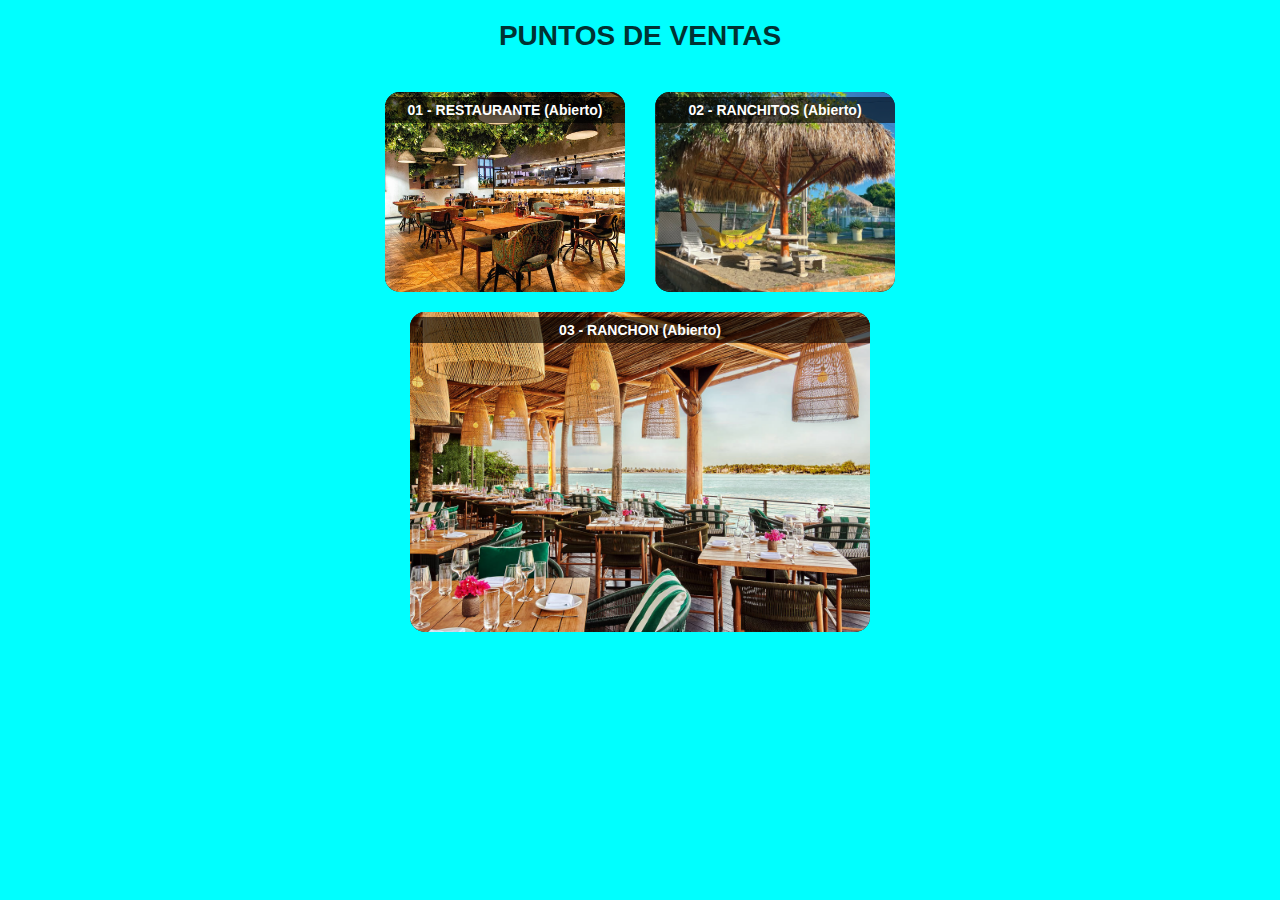
<file: index.html>
<!DOCTYPE html>
<html lang="es">
<head>
  <meta charset="UTF-8" />
  <meta name="viewport" content="width=device-width, initial-scale=1" />
  <title>Puntos de Ventas</title>
  <link rel="stylesheet" href="style.css" />
</head>
<body>
  <h1>PUNTOS DE VENTAS</h1>

  <div class="container">
    <div class="pos" onclick="openLogin('Restaurante')">
      <div class="overlay-text">01 - RESTAURANTE (Abierto)</div>
      <img src="restaurante_foto.jpg" alt="Restaurante" />
    </div>

    <div class="pos" onclick="openLogin('Ranchitos')">
      <div class="overlay-text">02 - RANCHITOS (Abierto)</div>
      <img src="ranchito_foto.jpg" alt="Ranchitos" />
    </div>

    <div class="pos terraza" onclick="openLogin('Terraza')">
      <div class="overlay-text">03 - RANCHON (Abierto)</div>
      <img src="terraza_foto.jpg" alt="Terraza" />
    </div>
  </div>

  <!-- Pantalla de clave -->
  <div class="login-screen" id="loginScreen">
    <h2 id="loginTitle">Ingrese su Clave</h2>
    <input type="password" id="claveInput" placeholder="Clave de Salonero" />
    <div class="btns">
      <button onclick="closeLogin()">Cancelar</button>
      <button onclick="aceptarClave()">Aceptar</button>
    </div>
  </div>

  <script src="script.js"></script>
</body>
</html>
</file>
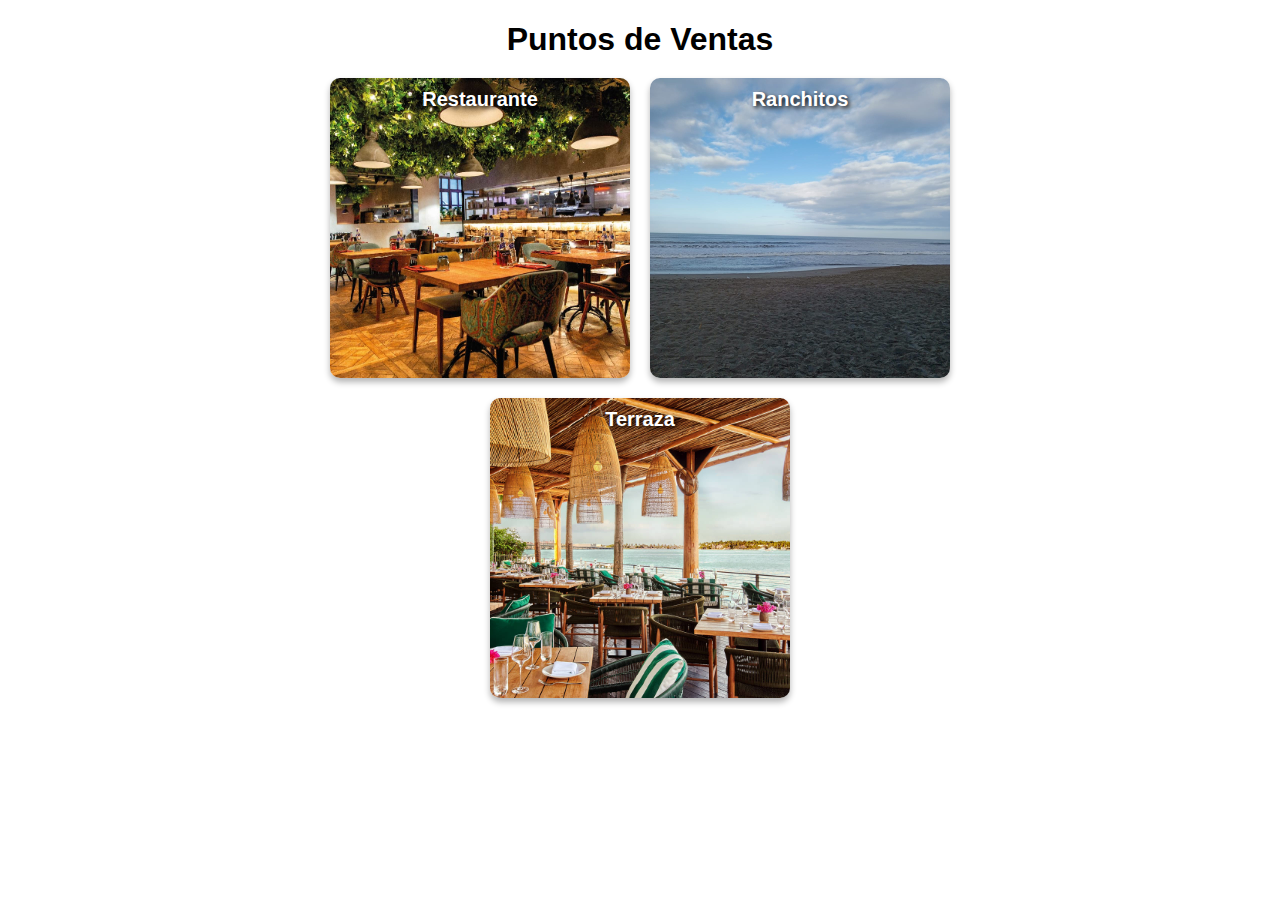
<file: codigosHtml/index.html>
<!DOCTYPE html>
<html lang="es">
<head>
   <meta charset="UTF-8">
   <meta name="viewport" content="width=device-width, initial-scale=1.0">
   <title>Puntos de Ventas</title>
   <link rel="stylesheet" href="style.css">
</head>
<body>

<h1 id="titulo">Puntos de Ventas</h1>

<div id="contenedor">
    <a href="restaurante.html" class="link-imagen">
        <div id="fondo">
            <span class="texto-imagen">Restaurante</span>
        </div>
    </a>

    <a href="ranchitos.html" class="link-imagen">
        <div id="ranchitos">
            <span class="texto-imagen">Ranchitos</span>
        </div>
    </a>
</div>

<a href="ranchon.html" class="link-imagen">
    <div id="ranchon">
        <span class="texto-imagen">Terraza</span>
    </div>
</a>

</body>
</html>
</file>
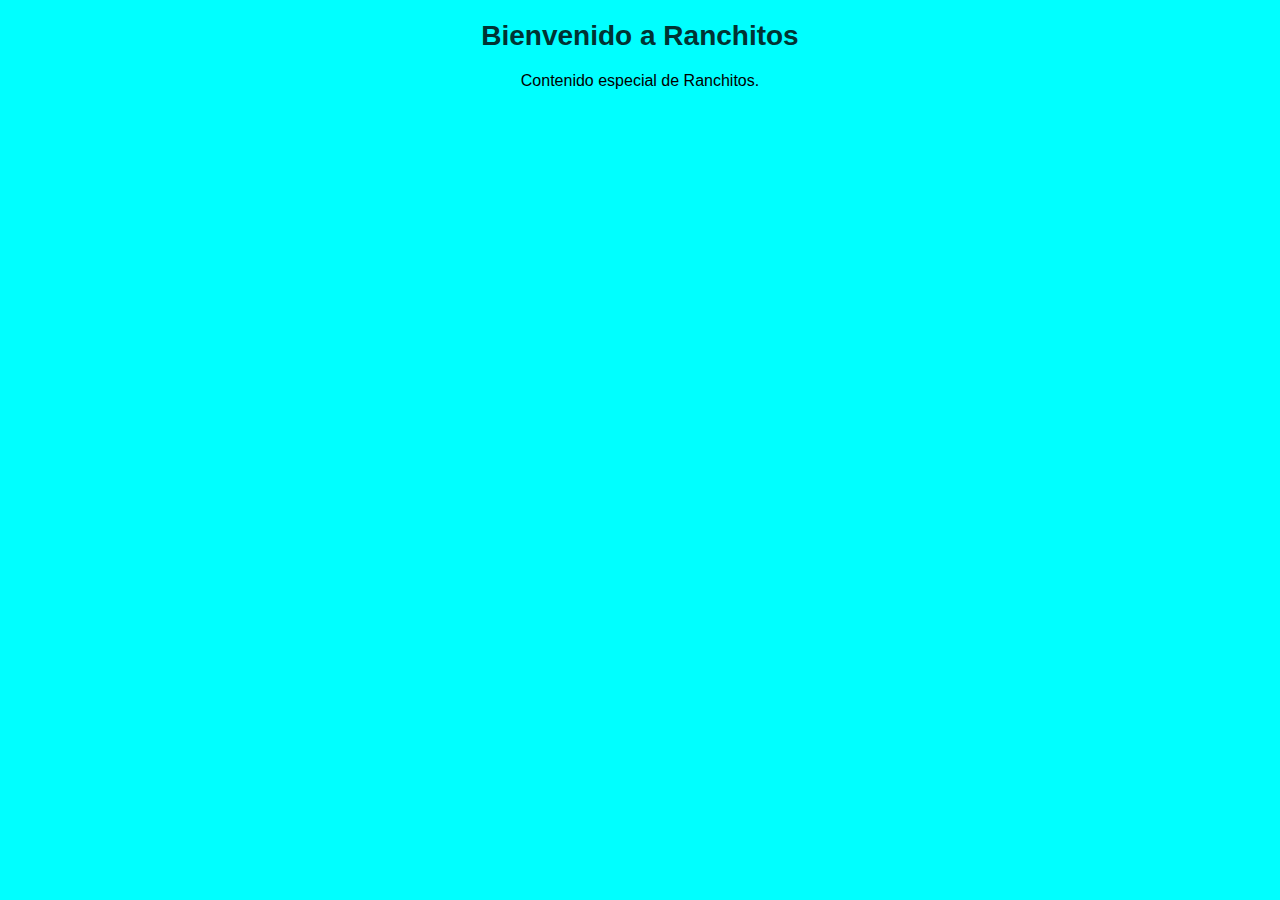
<file: ranchitos.html>
<!DOCTYPE html>
<html>
<head>
   <title>Ranchitos</title>
   <link rel="stylesheet" href="style.css" />
</head>
<body>
   <h1>Bienvenido a Ranchitos</h1>
   <p>Contenido especial de Ranchitos.</p>
</body>
</html>
</file>
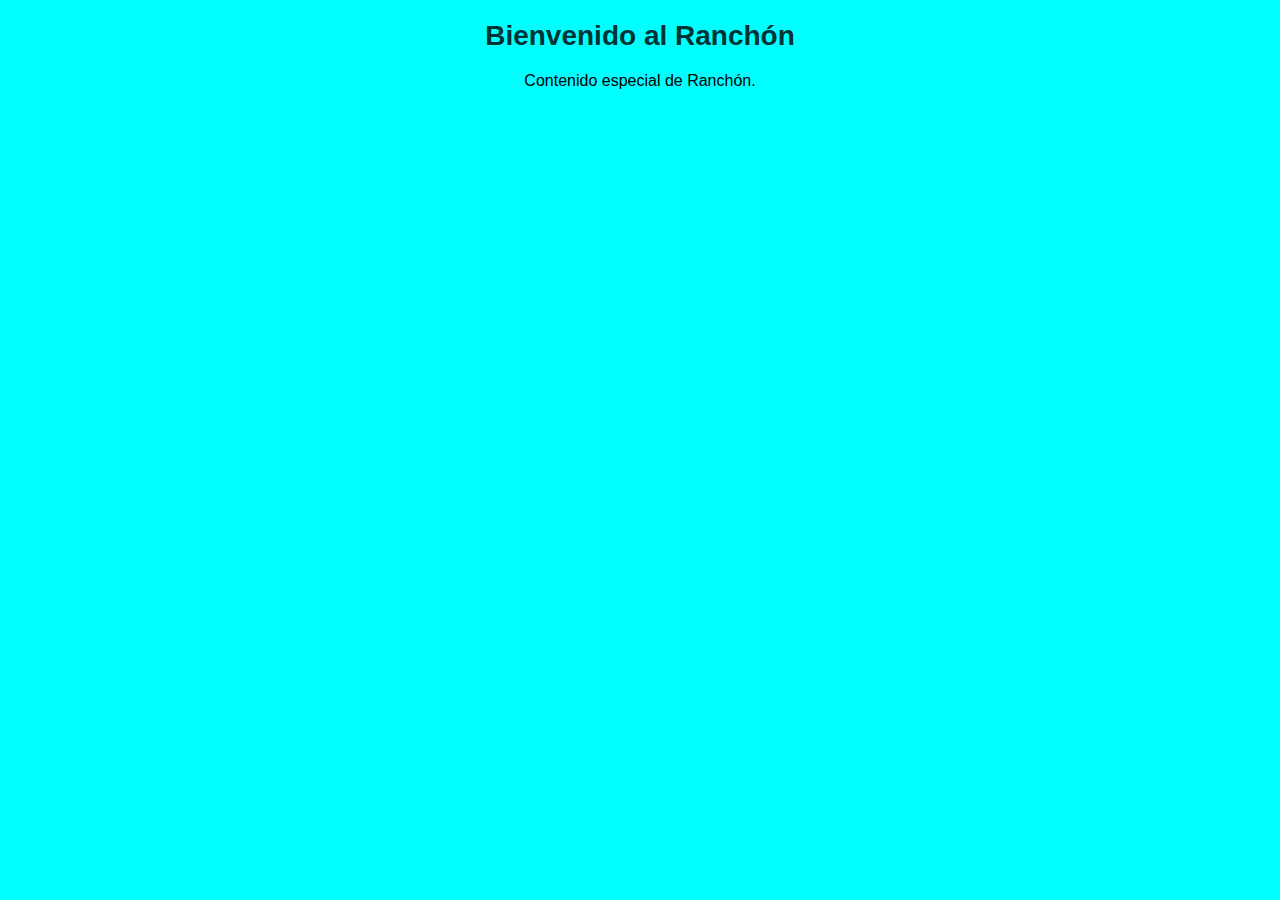
<file: ranchon.html>
<!DOCTYPE html>
<html>
<head>
   <title>Ranchón</title>
   <link rel="stylesheet" href="style.css" />
</head>
<body>
   <h1>Bienvenido al Ranchón</h1>
   <p>Contenido especial de Ranchón.</p>
</body>
</html>
</file>
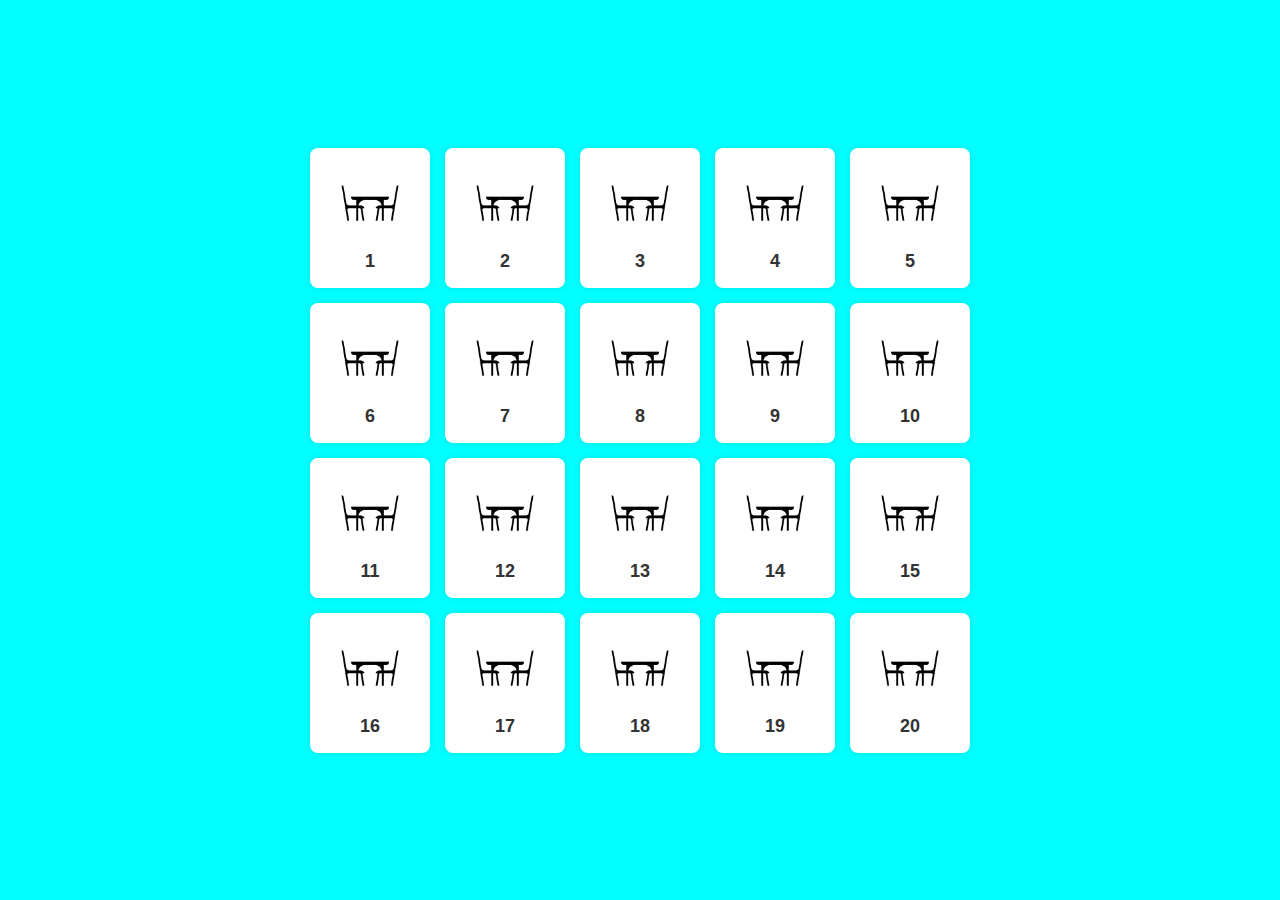
<file: restaurante.html>
<!DOCTYPE html>
<html lang="es">
<head>
  <meta charset="UTF-8" />
  <meta name="viewport" content="width=device-width, initial-scale=1" />
  <title>Matriz de imágenes numeradas Responsive</title>
  <style>
    body {
      margin: 0;
      min-height: 100vh;
      display: flex;
      justify-content: center;
      align-items: center;
      background: #00ffff;
      font-family: Arial, sans-serif;
      padding: 20px;
      box-sizing: border-box;
    }

    .matriz {
      display: grid;
      grid-template-columns: repeat(5, 120px);
      grid-auto-rows: 140px;
      gap: 15px;
      justify-content: center;
      align-content: center;
      max-width: 100%;
    }

    .item {
      position: relative;
      width: 120px;
      height: 140px;
      background-color: white;
      border-radius: 8px;
      box-shadow: 0 0 6px rgba(0,0,0,0.1);
      display: flex;
      flex-direction: column;
      align-items: center;
      justify-content: center;
      cursor: default;
    }

    .item img {
      width: 80px;
      height: 80px;
      object-fit: contain;
    }

    .numero {
      margin-top: 8px;
      font-weight: bold;
      font-size: 18px;
      color: #333;
    }

    /* RESPONSIVE */

    @media (max-width: 900px) {
      .matriz {
        grid-template-columns: repeat(4, 100px);
        grid-auto-rows: 120px;
        gap: 12px;
      }

      .item {
        width: 100px;
        height: 120px;
      }

      .item img {
        width: 65px;
        height: 65px;
      }

      .numero {
        font-size: 16px;
      }
    }

    @media (max-width: 600px) {
      .matriz {
        grid-template-columns: repeat(3, 90px);
        grid-auto-rows: 110px;
        gap: 10px;
      }

      .item {
        width: 90px;
        height: 110px;
      }

      .item img {
        width: 55px;
        height: 55px;
      }

      .numero {
        font-size: 14px;
      }
    }

    @media (max-width: 400px) {
      .matriz {
        grid-template-columns: repeat(2, 80px);
        grid-auto-rows: 100px;
        gap: 8px;
      }

      .item {
        width: 80px;
        height: 100px;
      }

      .item img {
        width: 50px;
        height: 50px;
      }

      .numero {
        font-size: 12px;
      }
    }

  </style>
</head>
<body>

  <div class="matriz" id="matriz"></div>

  <script>
    const matriz = document.getElementById('matriz');

    for (let i = 1; i <= 20; i++) {
      const item = document.createElement('div');
      item.classList.add('item');

      const img = document.createElement('img');
       img.src = 'logoOcupada.avif';
      img.alt = `Logo ocupada ${i}`;

      const numero = document.createElement('div');
      numero.classList.add('numero');
      numero.textContent = i;

      item.appendChild(img);
      item.appendChild(numero);

      matriz.appendChild(item);
    }
  </script>

</body>
</html>
</file>
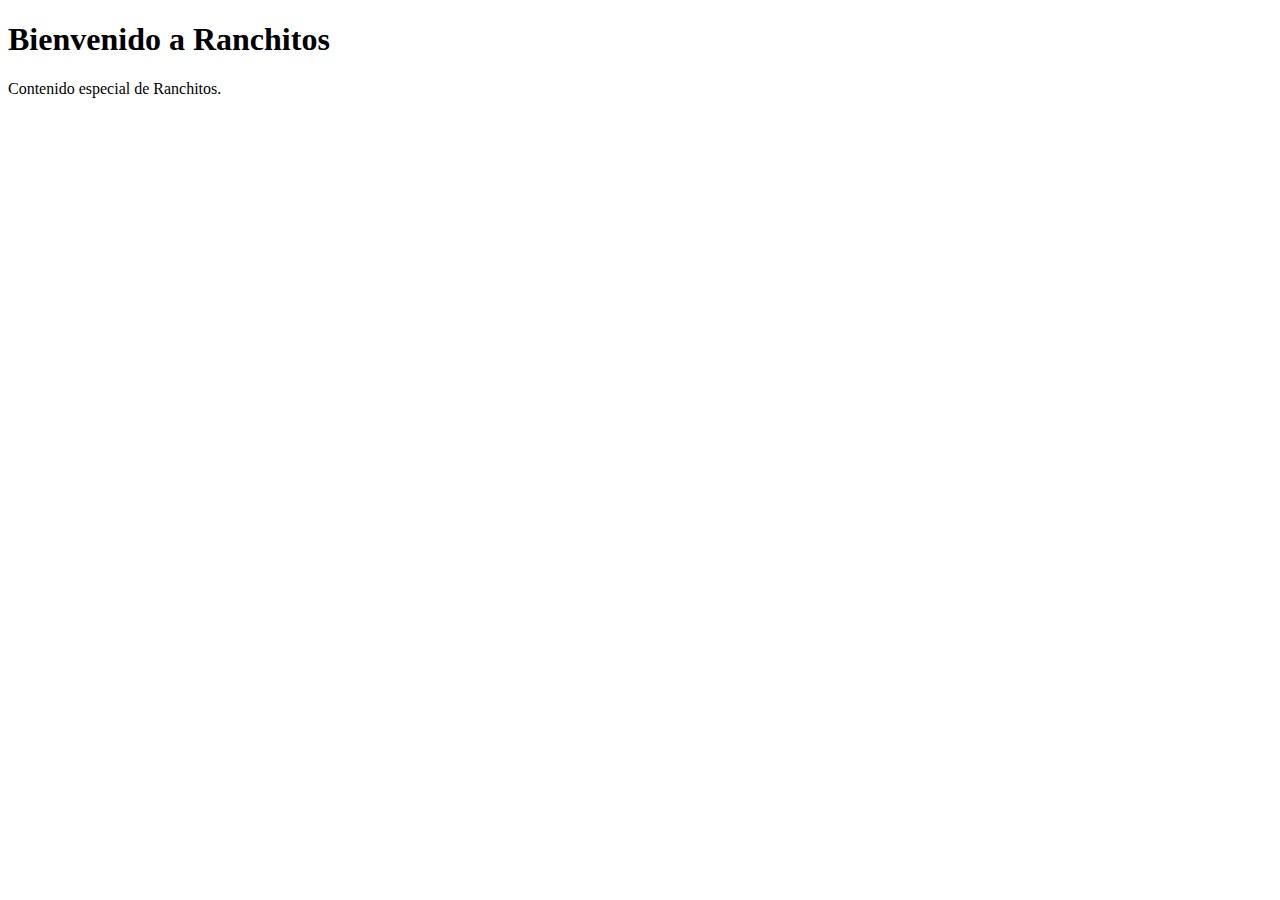
<file: codigosHtml/ranchitos.html>
<!DOCTYPE html>
<html lang="es">
<head>
   <meta charset="UTF-8">
   <meta name="viewport" content="width=device-width, initial-scale=1.0">
   <title>Ranchitos</title>
   <link rel="stylesheet" href="style.css">
</head>
<body>
   <h1>Bienvenido a Ranchitos</h1>
   <p>Contenido especial de Ranchitos.</p>
</body>
</html>
</file>
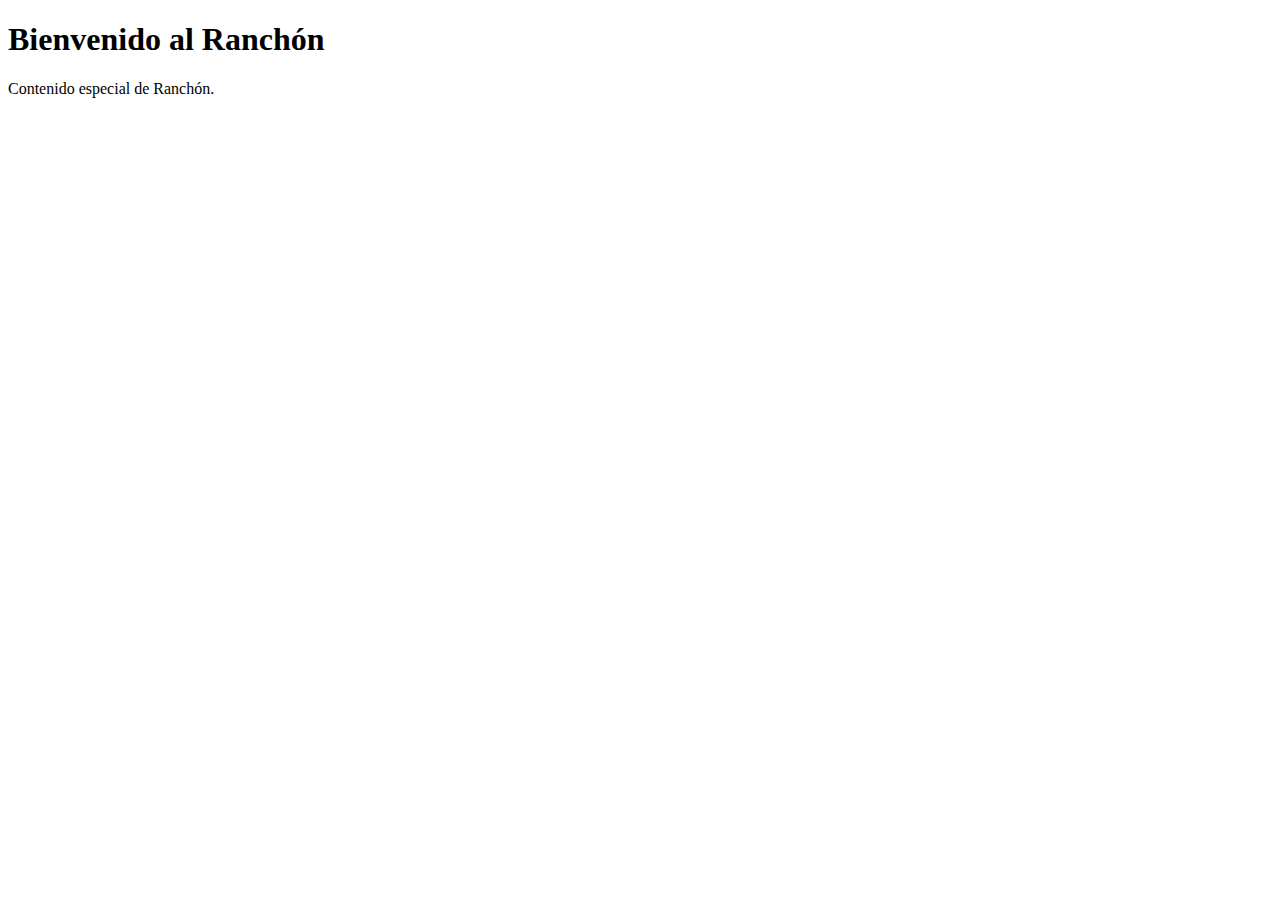
<file: codigosHtml/ranchon.html>
<!DOCTYPE html>
<html lang="es">
<head>
   <meta charset="UTF-8">
   <meta name="viewport" content="width=device-width, initial-scale=1.0">
   <title>Ranchón</title>
   <link rel="stylesheet" href="style.css">
</head>
<body>
   <h1>Bienvenido al Ranchón</h1>
   <p>Contenido especial de Ranchón.</p>
</body>
</html>
</file>
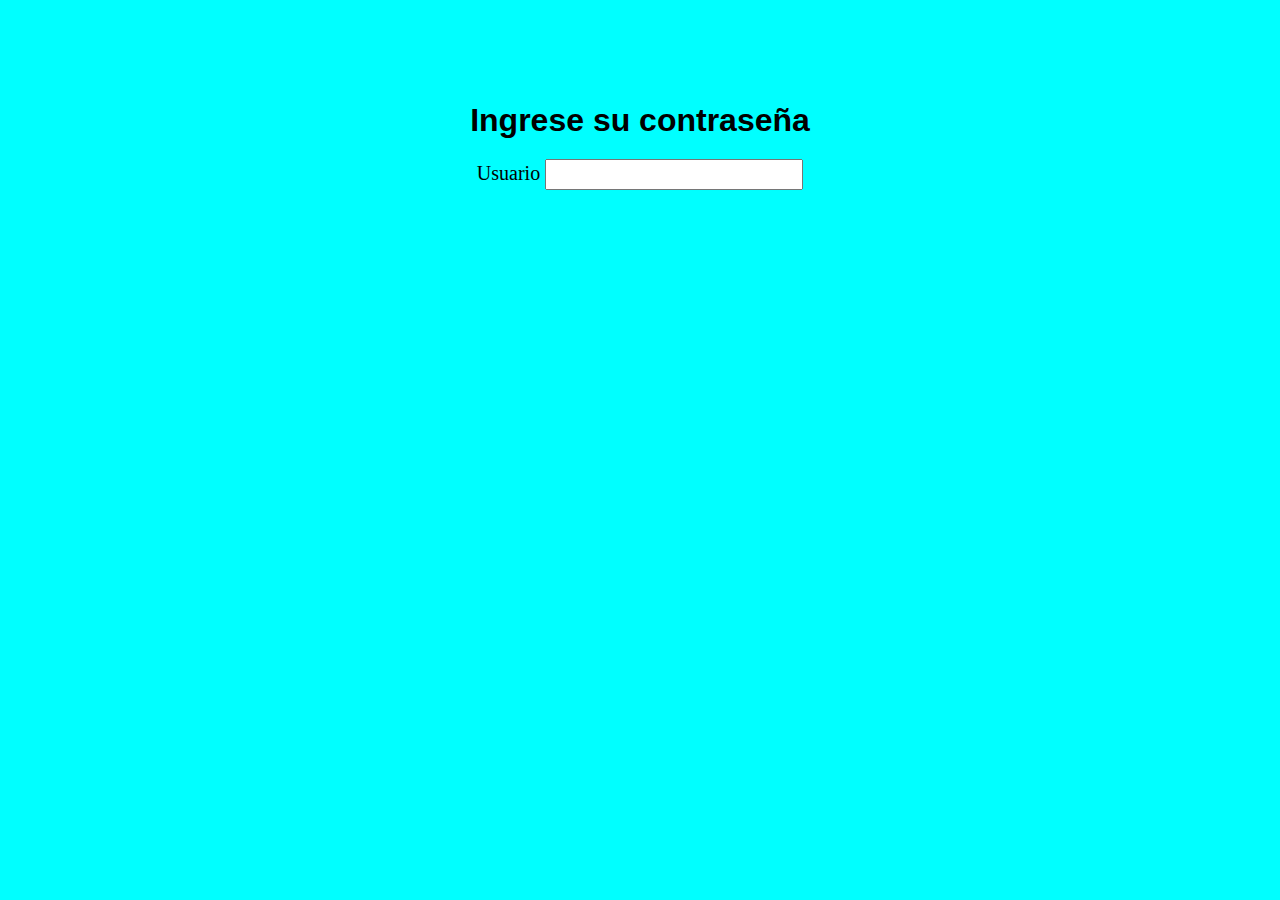
<file: codigosHtml/restaurante.html>
<!DOCTYPE html>
<html lang="es">
<head>
   <meta charset="UTF-8">
   <meta name="viewport" content="width=device-width, initial-scale=1.0">
   <title>Restaurante</title>
   <style>
        body {
            background-color: #00ffff; 
            display: flex;
            flex-direction: column;
            justify-content: center;
            align-items: center;
            height: 30vh;
            margin: 0;
        }
        h1 {
            font-family: Arial, sans-serif;
            margin-bottom: 20px;
            text-align: center;
        }
        form {
            font-size: 20px;
            text-align: left; 
        }
        input {
            width: 250px;
            height: 25px;
            font-size: 16px;
        }
        @media (max-width: 768px) {
            input {
                width: 200px;
            }
        }
    </style>
</head>
<body>
    <h1 id="titulo">Ingrese su contraseña</h1>
    <form> 
        <label>Usuario</label>
        <input type="text" />
    </form>
</body>
</html>
</file>
<file: style.css>
body {
  margin: 0;
  font-family: Arial, sans-serif;
  background-color: aqua;
  text-align: center;
}

h1 {
  font-size: 28px;
  margin: 20px 0;
  color: #003333;
}

.container {
  display: grid;
  grid-template-columns: repeat(2, 250px);
  grid-template-rows: 200px auto;
  justify-content: center;
  gap: 20px;
  padding: 20px;
  justify-items: center;
}

.pos {
  position: relative;
  width: 240px;
  height: 200px;
  border-radius: 15px;
  overflow: hidden;
  cursor: pointer;
  background-color: #000;
}

.pos img {
  width: 100%;
  height: 100%;
  object-fit: cover;
  display: block;
}

.overlay-text {
  position: absolute;
  top: 5px;
  left: 0;
  width: 100%;
  padding: 5px 0;
  background-color: rgba(0, 0, 0, 0.6);
  color: #fff;
  font-size: 14px;
  font-weight: bold;
}

.terraza {
  grid-column: 1 / span 2; /* Ocupa las dos columnas */
  width: 460px; /* más ancho que los otros */
  height: 320px;
}

.login-screen {
  display: none;
  flex-direction: column;
  justify-content: center;
  align-items: center;
  background-color: rgba(0, 0, 0, 0.8);
  position: fixed;
  top: 0;
  left: 0;
  height: 100vh;
  width: 100vw;
  z-index: 999;
  color: white;
}

.login-screen input {
  padding: 10px;
  font-size: 18px;
  margin-top: 10px;
  margin-bottom: 20px;
  width: 250px;
  text-align: center;
}

.btns button {
  padding: 10px 20px;
  margin: 5px;
  font-size: 16px;
  cursor: pointer;
}

/* ===================== */
/* RESPONSIVE: Móviles y tablets */
/* ===================== */
@media (max-width: 600px) {
  .container {
    grid-template-columns: 1fr; /* Una sola columna */
    grid-template-rows: auto;
    gap: 15px;
    padding: 10px;
  }

  .pos {
    width: 90vw;
    height: auto;
  }

  .terraza {
    grid-column: auto; /* No ocupar dos columnas */
    width: 90vw;
    height: auto;
  }

  .pos img {
    height: auto;
  }

  h1 {
    font-size: 22px;
  }

  .overlay-text {
    font-size: 12px;
    padding: 4px 0;
  }

  .login-screen input {
    width: 80vw;
    font-size: 16px;
  }

  .btns button {
    font-size: 14px;
    padding: 8px 16px;
  }
}
</file>
<file: codigosHtml/style.css>
#titulo {
    text-align: center;
    margin-bottom: 20px;
    font-family: Arial, sans-serif;
}

/* Contenedor de imágenes */
#contenedor {
    display: flex;
    gap: 20px;
    justify-content: center;
    margin-bottom: 20px;
}

/* Bloques de imágenes */
#fondo,
#ranchitos,
#ranchon {
    width: 300px;
    height: 300px;
    background-size: cover;
    background-repeat: no-repeat;
    position: relative;
    border-radius: 10px;
    box-shadow: 0 4px 6px rgba(0,0,0,0.3);
    cursor: pointer;
    transition: transform 0.2s ease;
}

#fondo:hover,
#ranchitos:hover,
#ranchon:hover {
    transform: scale(1.05);
}

/* Imagen Restaurante */
#fondo {
    background-image: url('restaurante.jpg');
    background-position: center center;
}

/* Imagen Ranchitos */
#ranchitos {
    background-image: url('ranchitos.jpg');
    background-position: center center;
}

/* Imagen Ranchón */
#ranchon {
    background-image: url('ranchon.jpg');
    background-position: center center;
    margin: 0 auto;
}

/* Texto sobre imágenes */
.texto-imagen {
    position: absolute;
    top: 10px;
    left: 50%;
    transform: translateX(-50%);
    color: white;
    font-size: 20px;
    font-family: Arial, sans-serif;
    font-weight: bold;
    text-shadow: 2px 2px 4px black;
}

/* Para quitar estilos de los enlaces */
.link-imagen {
    text-decoration: none;
    color: inherit;
}

/* --- Responsive --- */
@media (max-width: 768px) {
    #contenedor {
        flex-direction: column;
        align-items: center;
    }

    #fondo,
    #ranchitos,
    #ranchon {
        width: 90%;
        height: 200px;
    }

    .texto-imagen {
        font-size: 18px;
    }
}
</file>
